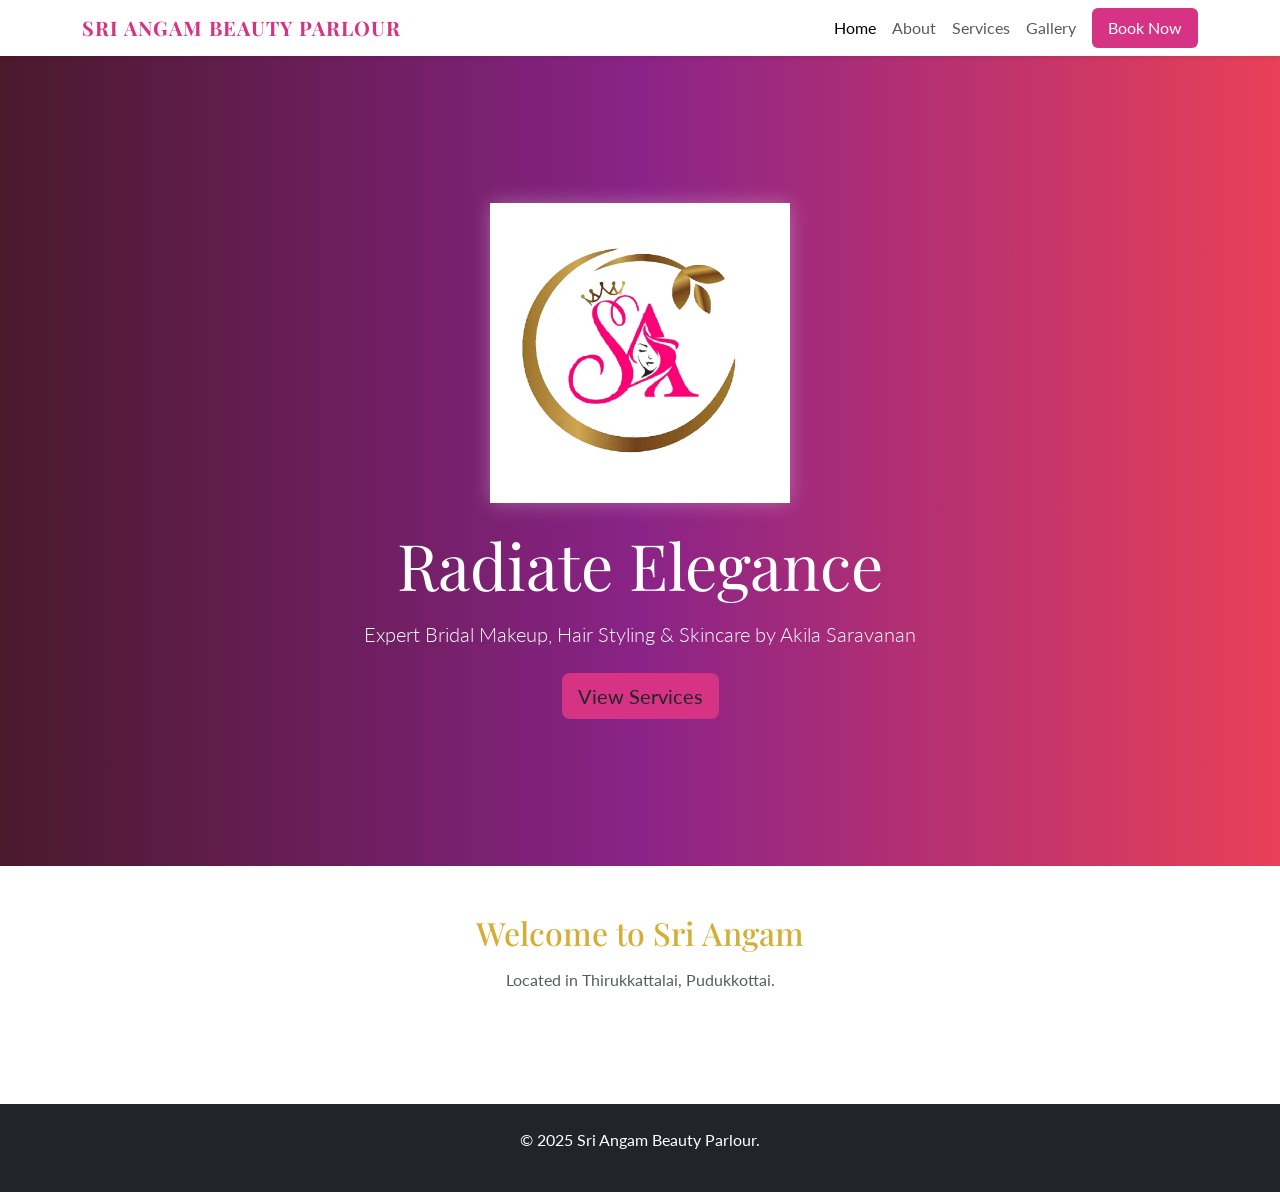
<file: index.html>
<!DOCTYPE html>
<html lang="en">
<head>
    <meta charset="UTF-8">
    <meta name="viewport" content="width=device-width, initial-scale=1.0">
    <title>SRI Angam Beauty Parlour | Home</title>
    <link href="https://cdn.jsdelivr.net/npm/bootstrap@5.3.0/dist/css/bootstrap.min.css" rel="stylesheet">
    <link href="https://fonts.googleapis.com/css2?family=Playfair+Display:wght@700&family=Lato&display=swap" rel="stylesheet">
    <link rel="stylesheet" href="style.css">
</head>
<body>

    <nav class="navbar navbar-expand-lg navbar-light bg-white shadow-sm sticky-top">
        <div class="container">
            <a class="navbar-brand fw-bold text-uppercase brand-text" href="index.html">
                Sri Angam Beauty Parlour
            </a>
            <button class="navbar-toggler" type="button" data-bs-toggle="collapse" data-bs-target="#navbarNav">
                <span class="navbar-toggler-icon"></span>
            </button>
            <div class="collapse navbar-collapse" id="navbarNav">
                <ul class="navbar-nav ms-auto">
                    <li class="nav-item"><a class="nav-link active" href="index.html">Home</a></li>
                    <li class="nav-item"><a class="nav-link" href="about.html">About</a></li>
                    <li class="nav-item"><a class="nav-link" href="services.html">Services</a></li>
                    <li class="nav-item"><a class="nav-link" href="gallery.html">Gallery</a></li>
                    <li class="nav-item"><a class="nav-link btn btn-pink text-white ms-2 px-3" href="contact.html">Book Now</a></li>
                </ul>
            </div>
        </div>
    </nav>

    <header class="hero-section text-center text-white d-flex align-items-center justify-content-center">
        <div class="container">
            
            <img src="logo.jpg" alt="SRI Angam Logo" class="hero-logo mb-4" 
                 onerror="this.style.display='none'"> <h1 class="display-3 font-heading mb-3">Radiate Elegance</h1>
            <p class="lead mb-4">Expert Bridal Makeup, Hair Styling & Skincare by Akila Saravanan</p>
            <a href="services.html" class="btn btn-pink btn-lg">View Services</a>
        </div>
    </header>

    <section class="py-5 text-center container">
        <h2 class="font-heading text-gold mb-3">Welcome to Sri Angam</h2>
        <p class="text-muted">Located in Thirukkattalai, Pudukkottai.</p>
    </section>

    <footer class="bg-dark text-white py-4 mt-5">
        <div class="container text-center">
            <p>&copy; 2025 Sri Angam Beauty Parlour.</p>
        </div>
    </footer>

    <script src="https://cdn.jsdelivr.net/npm/bootstrap@5.3.0/dist/js/bootstrap.bundle.min.js"></script>
</body>
</html>
</file>
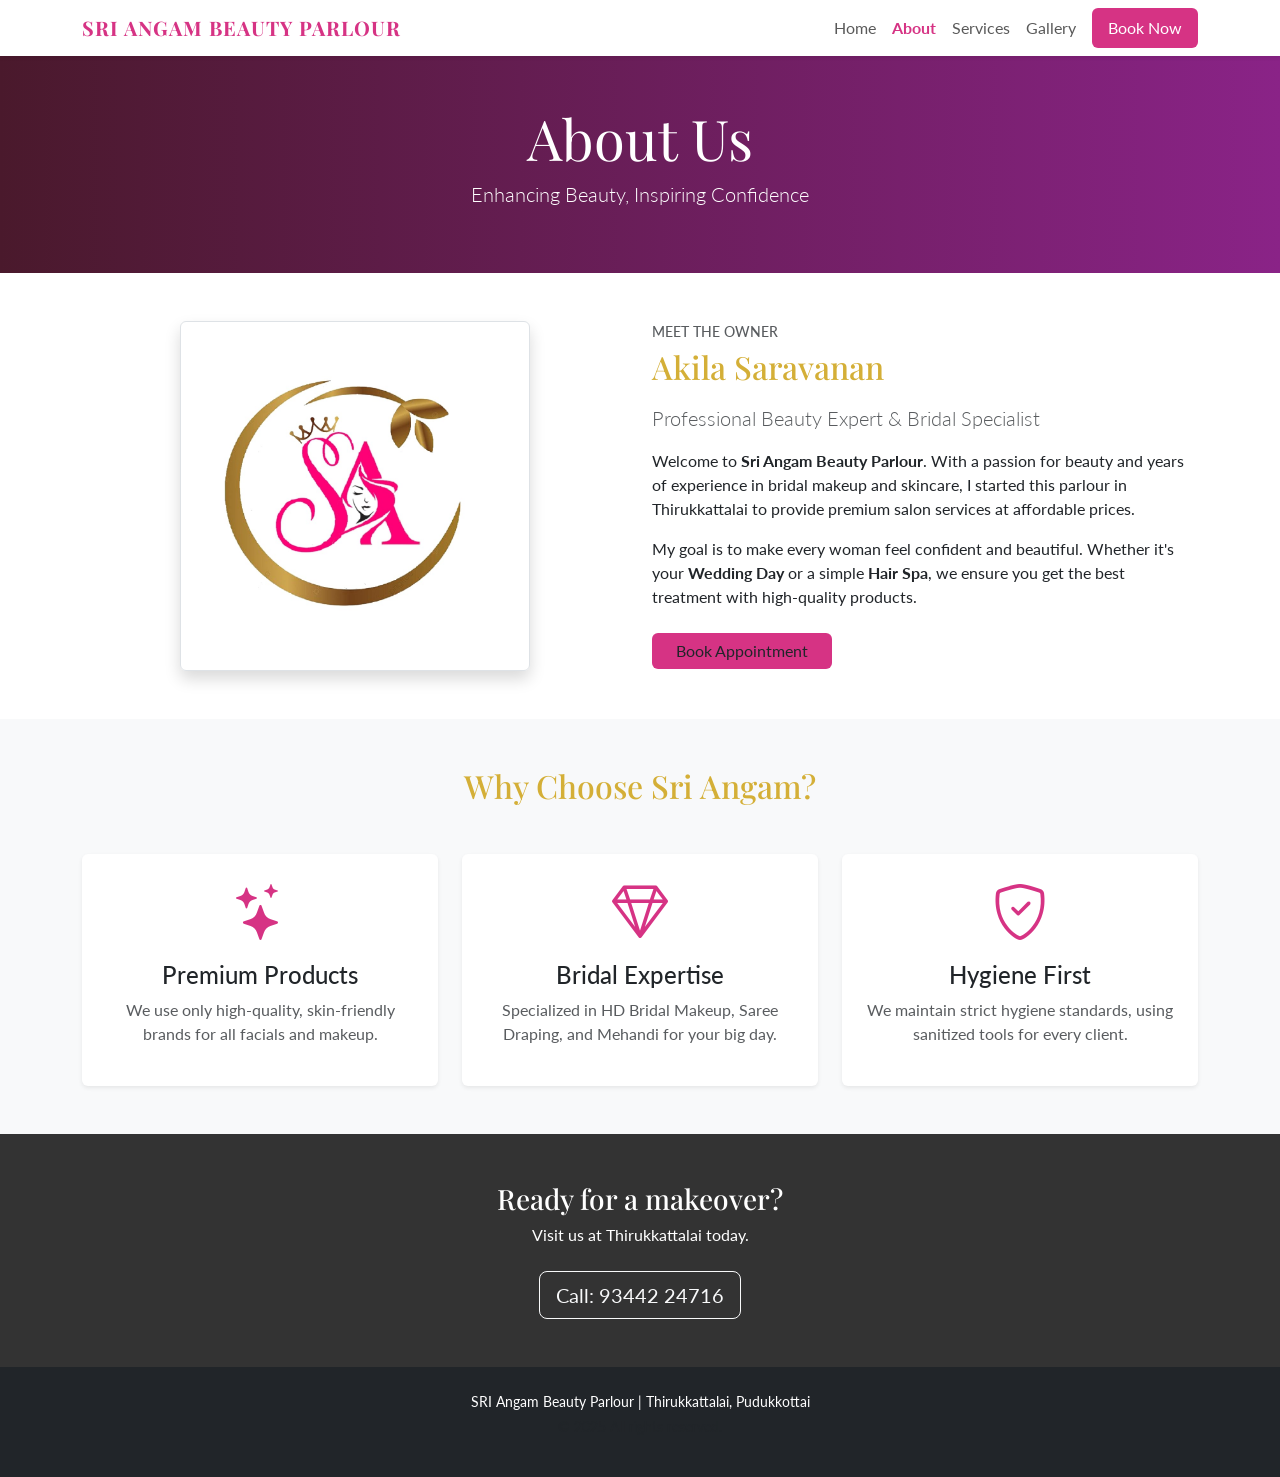
<file: about.html>
<!DOCTYPE html>
<html lang="en">
<head>
    <meta charset="UTF-8">
    <meta name="viewport" content="width=device-width, initial-scale=1.0">
    <title>SRI Angam Beauty Parlour | About Us</title>
    <link href="https://cdn.jsdelivr.net/npm/bootstrap@5.3.0/dist/css/bootstrap.min.css" rel="stylesheet">
    <link rel="stylesheet" href="https://cdn.jsdelivr.net/npm/bootstrap-icons@1.10.0/font/bootstrap-icons.css">
    <link href="https://fonts.googleapis.com/css2?family=Playfair+Display:wght@700&family=Lato&display=swap" rel="stylesheet">
    <link rel="stylesheet" href="style.css">
</head>
<body>

    <nav class="navbar navbar-expand-lg navbar-light bg-white shadow-sm sticky-top">
        <div class="container">
            <a class="navbar-brand fw-bold text-uppercase brand-text" href="index.html">
                Sri Angam Beauty Parlour
            </a>
            <button class="navbar-toggler" type="button" data-bs-toggle="collapse" data-bs-target="#navbarNav">
                <span class="navbar-toggler-icon"></span>
            </button>
            <div class="collapse navbar-collapse" id="navbarNav">
                <ul class="navbar-nav ms-auto">
                    <li class="nav-item"><a class="nav-link" href="index.html">Home</a></li>
                    <li class="nav-item"><a class="nav-link active fw-bold" href="about.html" style="color: #d63384;">About</a></li>
                    <li class="nav-item"><a class="nav-link" href="services.html">Services</a></li>
                    <li class="nav-item"><a class="nav-link" href="gallery.html">Gallery</a></li>
                    <li class="nav-item"><a class="nav-link btn btn-pink text-white ms-2 px-3" href="contact.html">Book Now</a></li>
                </ul>
            </div>
        </div>
    </nav>

    <header class="py-5 text-center text-white" style="background: linear-gradient(to right, #4a192c, #8a2387);">
        <div class="container">
            <h1 class="display-4 font-heading">About Us</h1>
            <p class="lead">Enhancing Beauty, Inspiring Confidence</p>
        </div>
    </header>

    <section class="py-5 container">
        <div class="row align-items-center">
            <div class="col-md-6 text-center">
                <img src="logo.jpg" class="img-fluid rounded shadow p-2 border" style="max-height: 350px;" alt="Akila Saravanan">
            </div>
            <div class="col-md-6 mt-4 mt-md-0">
                <h4 class="text-muted text-uppercase small ls-1">Meet the Owner</h4>
                <h2 class="font-heading text-gold mb-3">Akila Saravanan</h2>
                <p class="lead text-muted">Professional Beauty Expert & Bridal Specialist</p>
                <p>
                    Welcome to <strong>Sri Angam Beauty Parlour</strong>. With a passion for beauty and years of experience in bridal makeup and skincare, I started this parlour in Thirukkattalai to provide premium salon services at affordable prices.
                </p>
                <p>
                    My goal is to make every woman feel confident and beautiful. Whether it's your <strong>Wedding Day</strong> or a simple <strong>Hair Spa</strong>, we ensure you get the best treatment with high-quality products.
                </p>
                <div class="mt-4">
                    <a href="contact.html" class="btn btn-pink px-4">Book Appointment</a>
                </div>
            </div>
        </div>
    </section>

    <section class="py-5 bg-light">
        <div class="container text-center">
            <h2 class="font-heading text-gold mb-5">Why Choose Sri Angam?</h2>
            <div class="row g-4">
                
                <div class="col-md-4">
                    <div class="p-4 bg-white shadow-sm rounded h-100">
                        <i class="bi bi-stars text-pink display-4" style="color: #d63384;"></i>
                        <h4 class="mt-3">Premium Products</h4>
                        <p class="text-muted">We use only high-quality, skin-friendly brands for all facials and makeup.</p>
                    </div>
                </div>

                <div class="col-md-4">
                    <div class="p-4 bg-white shadow-sm rounded h-100">
                        <i class="bi bi-gem text-pink display-4" style="color: #d63384;"></i>
                        <h4 class="mt-3">Bridal Expertise</h4>
                        <p class="text-muted">Specialized in HD Bridal Makeup, Saree Draping, and Mehandi for your big day.</p>
                    </div>
                </div>

                <div class="col-md-4">
                    <div class="p-4 bg-white shadow-sm rounded h-100">
                        <i class="bi bi-shield-check text-pink display-4" style="color: #d63384;"></i>
                        <h4 class="mt-3">Hygiene First</h4>
                        <p class="text-muted">We maintain strict hygiene standards, using sanitized tools for every client.</p>
                    </div>
                </div>

            </div>
        </div>
    </section>

    <section class="py-5 text-center text-white" style="background-color: #333;">
        <div class="container">
            <h3 class="font-heading">Ready for a makeover?</h3>
            <p class="mb-4">Visit us at Thirukkattalai today.</p>
            <a href="tel:+919344224716" class="btn btn-outline-light btn-lg">Call: 93442 24716</a>
        </div>
    </section>

    <footer class="bg-dark text-white py-4 mt-0">
        <div class="container text-center">
            <p class="small mb-1">SRI Angam Beauty Parlour | Thirukkattalai, Pudukkottai</p>
            <p class="small text-muted">&copy; 2025 All rights reserved.</p>
        </div>
    </footer>

    <script src="https://cdn.jsdelivr.net/npm/bootstrap@5.3.0/dist/js/bootstrap.bundle.min.js"></script>
</body>
</html>
</file>
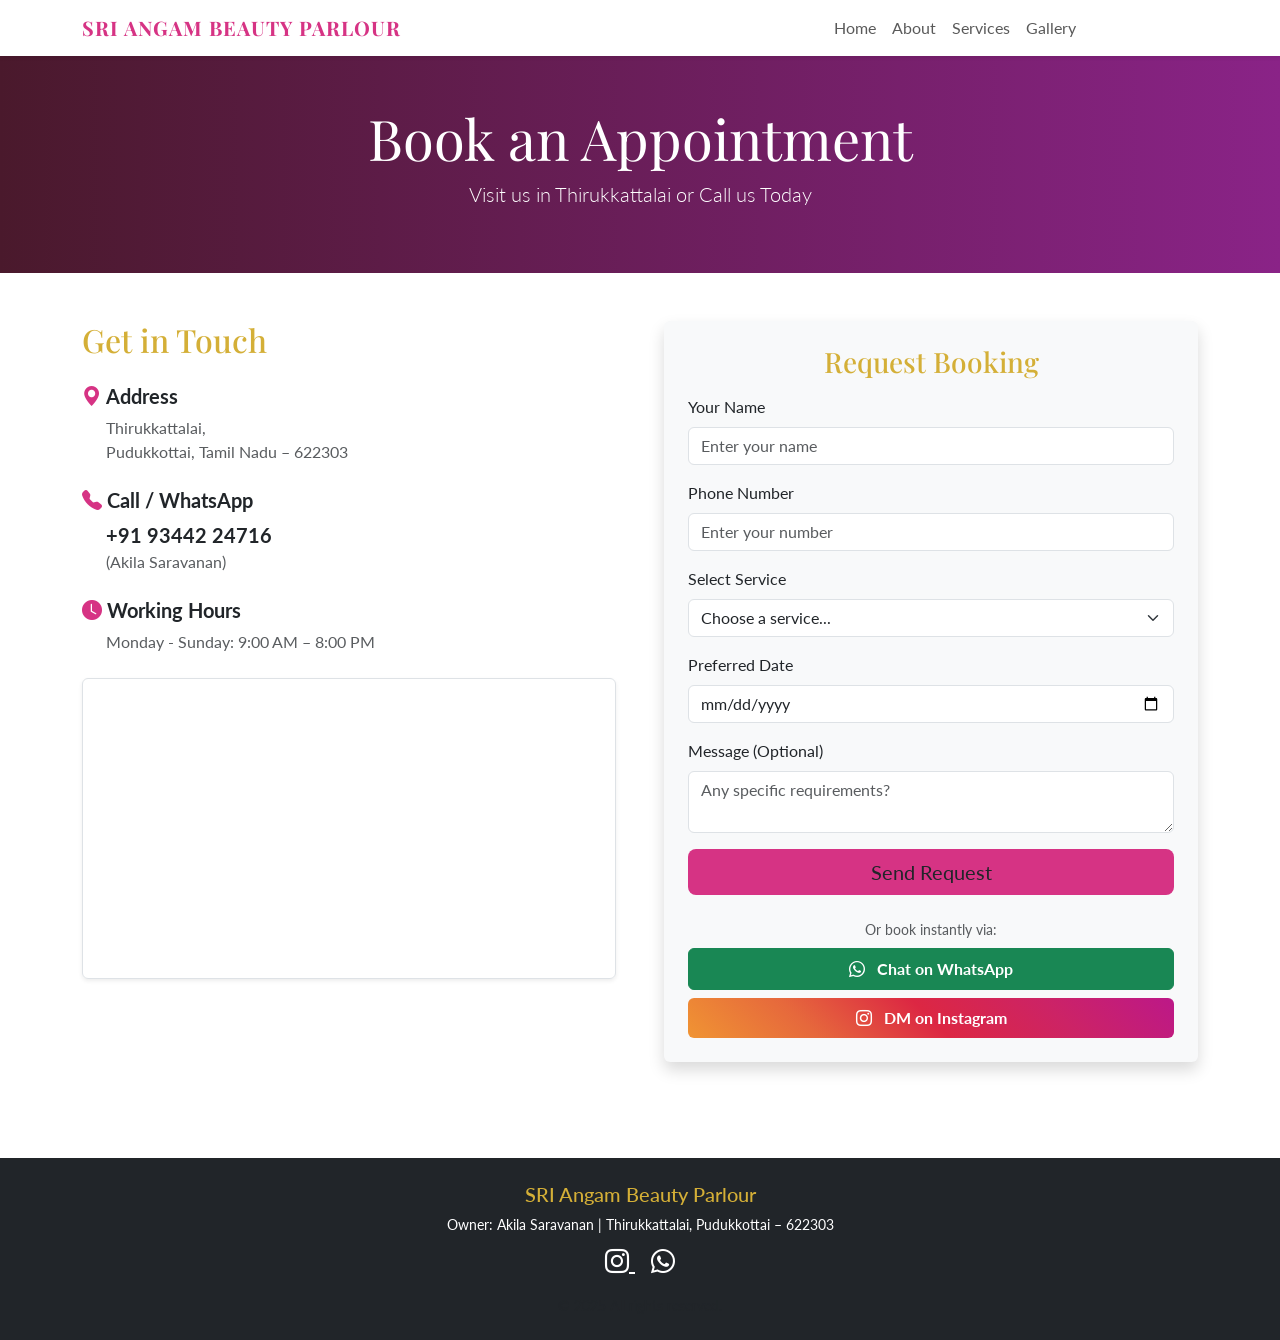
<file: contact.html>
<!DOCTYPE html>
<html lang="en">
<head>
    <meta charset="UTF-8">
    <meta name="viewport" content="width=device-width, initial-scale=1.0">
    <title>SRI Angam Beauty Parlour | Contact</title>
    
    <link href="https://cdn.jsdelivr.net/npm/bootstrap@5.3.0/dist/css/bootstrap.min.css" rel="stylesheet">
    
    <link rel="stylesheet" href="https://cdn.jsdelivr.net/npm/bootstrap-icons@1.10.0/font/bootstrap-icons.css">
    
    <link href="https://fonts.googleapis.com/css2?family=Playfair+Display:wght@700&family=Lato&display=swap" rel="stylesheet">
    
    <link rel="stylesheet" href="style.css">
</head>
<body>

    <nav class="navbar navbar-expand-lg navbar-light bg-white shadow-sm sticky-top">
        <div class="container">
            <a class="navbar-brand fw-bold text-uppercase brand-text" href="index.html">
                Sri Angam Beauty Parlour
            </a>
            <button class="navbar-toggler" type="button" data-bs-toggle="collapse" data-bs-target="#navbarNav">
                <span class="navbar-toggler-icon"></span>
            </button>
            <div class="collapse navbar-collapse" id="navbarNav">
                <ul class="navbar-nav ms-auto">
                    <li class="nav-item"><a class="nav-link" href="index.html">Home</a></li>
                    <li class="nav-item"><a class="nav-link" href="about.html">About</a></li>
                    <li class="nav-item"><a class="nav-link" href="services.html">Services</a></li>
                    <li class="nav-item"><a class="nav-link" href="gallery.html">Gallery</a></li>
                    <li class="nav-item"><a class="nav-link btn btn-pink text-white ms-2 px-3 active" href="contact.html">Book Now</a></li>
                </ul>
            </div>
        </div>
    </nav>

    <header class="py-5 text-center text-white" style="background: linear-gradient(to right, #4a192c, #8a2387);">
        <div class="container">
            <h1 class="display-4 font-heading">Book an Appointment</h1>
            <p class="lead">Visit us in Thirukkattalai or Call us Today</p>
        </div>
    </header>

    <section class="py-5 container">
        <div class="row g-5">
            
            <div class="col-md-6">
                <h2 class="text-gold font-heading mb-4">Get in Touch</h2>
                
                <div class="mb-4">
                    <h5 class="fw-bold"><i class="bi bi-geo-alt-fill" style="color: #d63384;"></i> Address</h5>
                    <p class="text-muted ms-4">
                        Thirukkattalai, <br>
                        Pudukkottai, Tamil Nadu – 622303
                    </p>
                </div>

                <div class="mb-4">
                    <h5 class="fw-bold"><i class="bi bi-telephone-fill" style="color: #d63384;"></i> Call / WhatsApp</h5>
                    <div class="ms-4">
                        <a href="tel:+919344224716" class="text-decoration-none text-dark fw-bold fs-5">
                            +91 93442 24716
                        </a> 
                        <p class="text-muted mb-0">(Akila Saravanan)</p>
                    </div>
                </div>

                <div class="mb-4">
                    <h5 class="fw-bold"><i class="bi bi-clock-fill" style="color: #d63384;"></i> Working Hours</h5>
                    <p class="text-muted ms-4">Monday - Sunday: 9:00 AM – 8:00 PM</p>
                </div>

                <div class="ratio ratio-16x9 shadow-sm border rounded">
                    <iframe 
                        src="https://www.google.com/maps/embed?pb=!1m18!1m12!1m3!1d3922.696769207377!2d78.8331!3d10.3833!2m3!1f0!2f0!3f0!3m2!1i1024!2i768!4f13.1!3m3!1m2!1s0x3b00778961155555%3A0x0!2zMTDCsDIzJzAwLjAiTiA3OMKwNTAnMDAuMCJF!5e0!3m2!1sen!2sin!4v1629999999999!5m2!1sen!2sin" 
                        style="border:0;" allowfullscreen="" loading="lazy">
                    </iframe>
                </div>
            </div>

            <div class="col-md-6">
                <div class="p-4 shadow rounded bg-light">
                    <h3 class="text-gold font-heading mb-3 text-center">Request Booking</h3>
                    
                    <form>
                        <div class="mb-3">
                            <label class="form-label">Your Name</label>
                            <input type="text" class="form-control" placeholder="Enter your name">
                        </div>
                        
                        <div class="mb-3">
                            <label class="form-label">Phone Number</label>
                            <input type="tel" class="form-control" placeholder="Enter your number">
                        </div>

                        <div class="mb-3">
                            <label class="form-label">Select Service</label>
                            <select class="form-select">
                                <option selected>Choose a service...</option>
                                <option value="bridal">Bridal Makeup</option>
                                <option value="facial">Facial / Skin Care</option>
                                <option value="hair">Hair Cut / Spa</option>
                                <option value="other">Other</option>
                            </select>
                        </div>

                        <div class="mb-3">
                            <label class="form-label">Preferred Date</label>
                            <input type="date" class="form-control">
                        </div>

                        <div class="mb-3">
                            <label class="form-label">Message (Optional)</label>
                            <textarea class="form-control" rows="2" placeholder="Any specific requirements?"></textarea>
                        </div>

                        <div class="d-grid">
                            <button type="button" class="btn btn-pink btn-lg" onclick="alert('Thank you! Please message us on WhatsApp to confirm immediately.')">
                                Send Request
                            </button>
                        </div>
                    </form>
                    
                    <div class="mt-4 text-center">
                        <p class="text-muted small mb-2">Or book instantly via:</p>
                        
                        <a href="https://wa.me/919344224716?text=Hi%20Akila%2C%20I%20want%20to%20book%20an%20appointment." 
                           class="btn btn-success w-100 fw-bold py-2 mb-2">
                            <i class="bi bi-whatsapp me-2"></i> Chat on WhatsApp
                        </a>

                        <a href="https://www.instagram.com/sri_angam_beauty_55?utm_source=qr&igsh=YWE0Nm9weWkzbXVy" 
                           target="_blank"
                           class="btn w-100 fw-bold py-2 text-white" 
                           style="background: linear-gradient(45deg, #f09433 0%,#e6683c 25%,#dc2743 50%,#cc2366 75%,#bc1888 100%); border: none;">
                            <i class="bi bi-instagram me-2"></i> DM on Instagram
                        </a>
                    </div>

                </div>
            </div>

        </div>
    </section>

    <footer class="bg-dark text-white py-4 mt-5">
        <div class="container text-center">
            <h5 class="text-gold">SRI Angam Beauty Parlour</h5>
            <p class="small mb-2">Owner: Akila Saravanan | Thirukkattalai, Pudukkottai – 622303</p>
            
            <div class="mb-3">
                <a href="https://www.instagram.com/sri_angam_beauty_55?utm_source=qr&igsh=YWE0Nm9weWkzbXVy" target="_blank" class="text-white mx-2 fs-4">
                    <i class="bi bi-instagram"></i>
                </a>
                <a href="https://wa.me/919344224716" class="text-white mx-2 fs-4">
                    <i class="bi bi-whatsapp"></i>
                </a>
            </div>

            <p class="small text-muted mb-0">© 2025 All rights reserved.</p>
        </div>
    </footer>

    <script src="https://cdn.jsdelivr.net/npm/bootstrap@5.3.0/dist/js/bootstrap.bundle.min.js"></script>
</body>
</html>
</file>
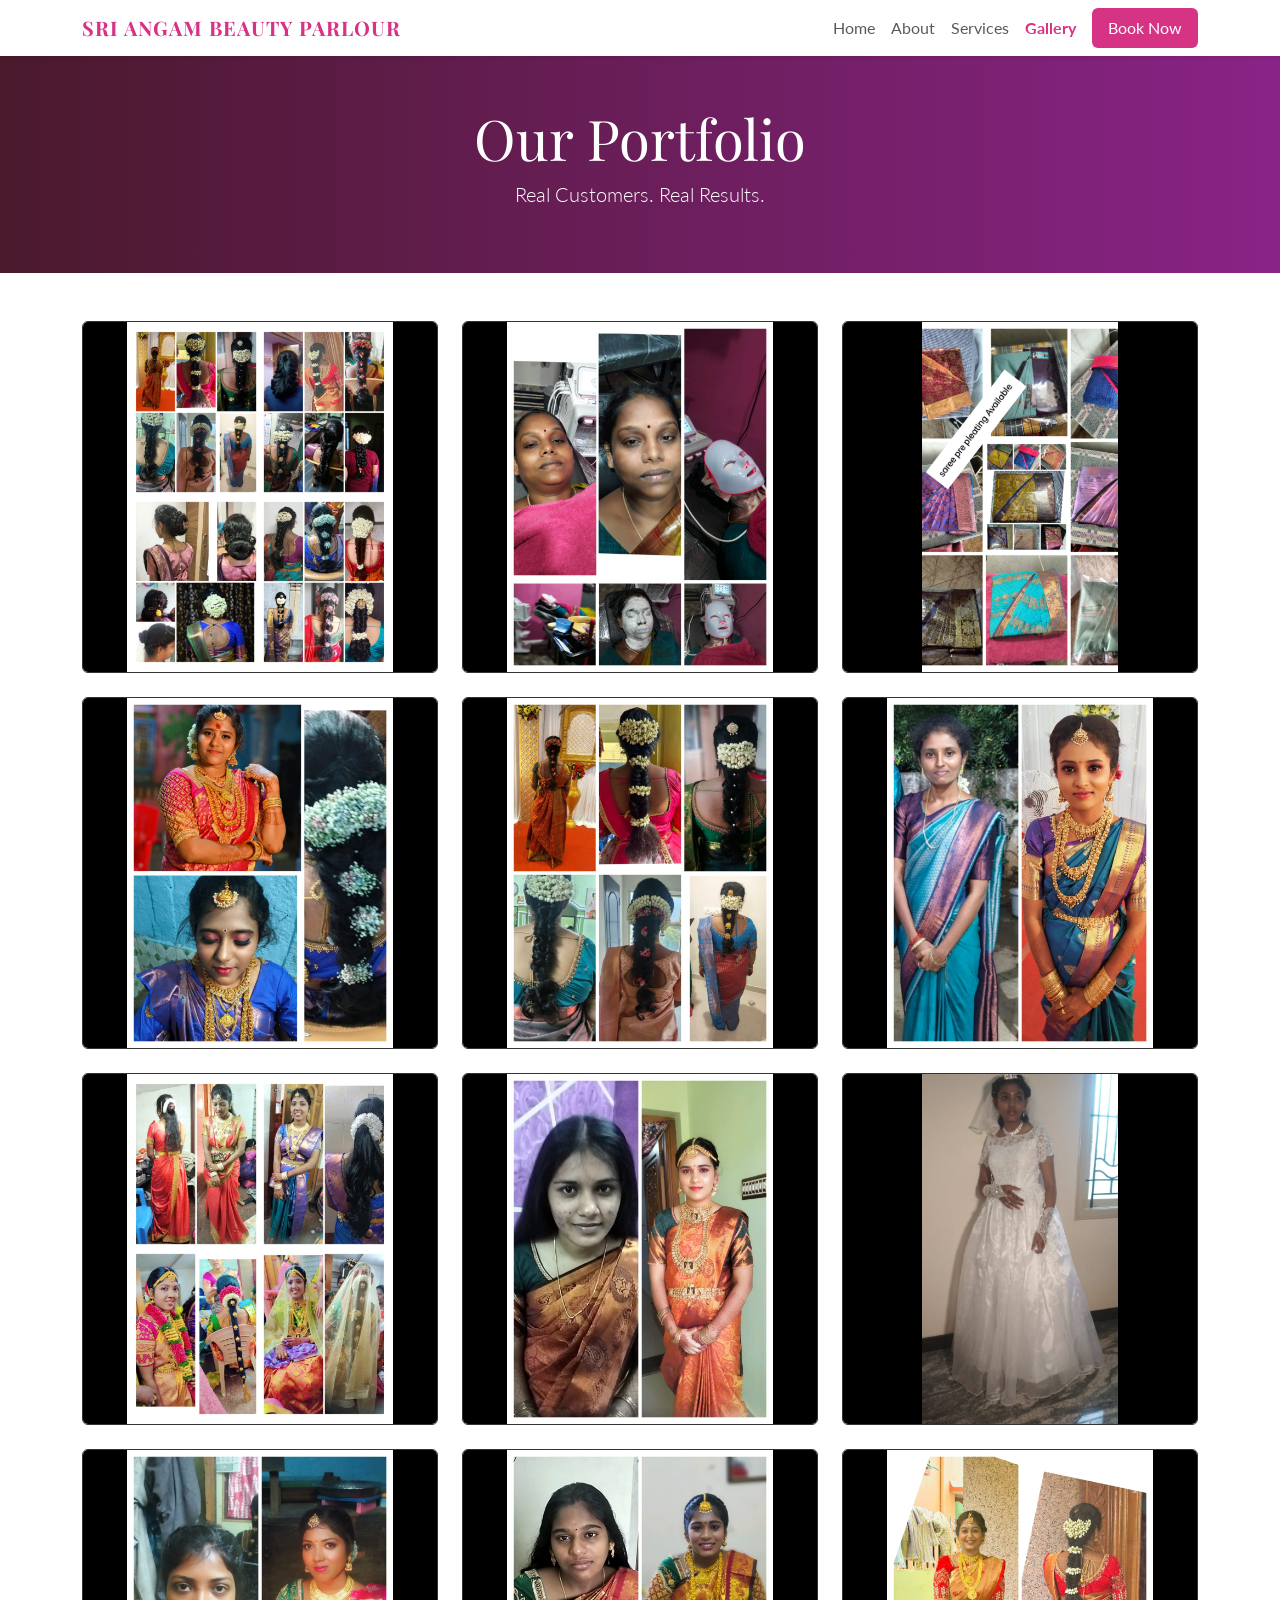
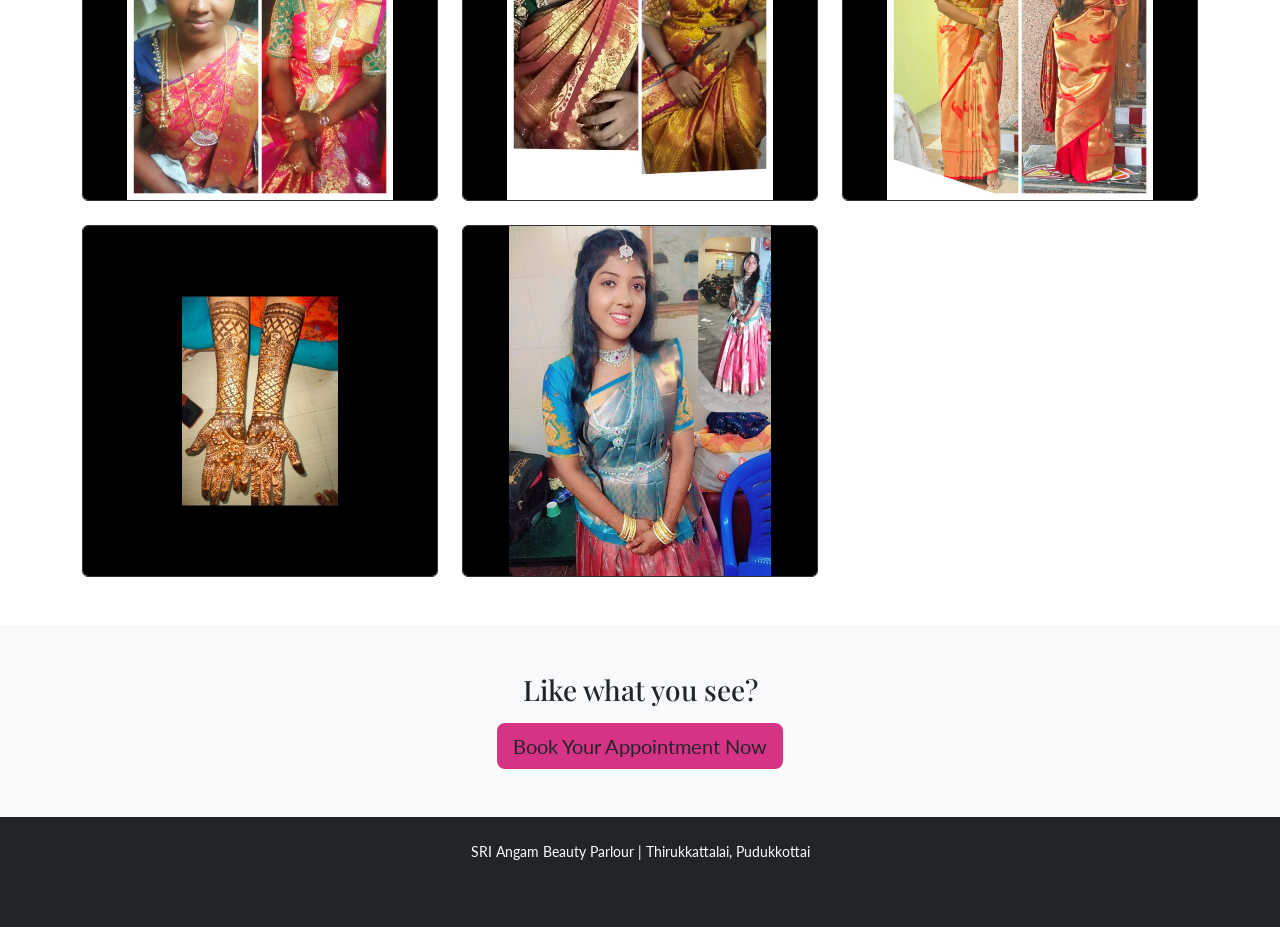
<file: gallery.html>
<!DOCTYPE html>
<html lang="en">
<head>
    <meta charset="UTF-8">
    <meta name="viewport" content="width=device-width, initial-scale=1.0">
    <title>SRI Angam Beauty Parlour | Gallery</title>
    <link href="https://cdn.jsdelivr.net/npm/bootstrap@5.3.0/dist/css/bootstrap.min.css" rel="stylesheet">
    <link href="https://fonts.googleapis.com/css2?family=Playfair+Display:wght@700&family=Lato&display=swap" rel="stylesheet">
    <link rel="stylesheet" href="style.css">
    <style>
        /* Shows the FULL image without cropping */
        .gallery-img {
            height: 350px;
            object-fit: contain;
            width: 100%;
            background-color: #000;
            cursor: pointer;
            transition: transform 0.3s ease;
        }
        .gallery-img:hover {
            transform: scale(1.02);
        }
        .card {
            background-color: #000;
            border: 1px solid #333;
        }
    </style>
</head>
<body>

    <nav class="navbar navbar-expand-lg navbar-light bg-white shadow-sm sticky-top">
        <div class="container">
            <a class="navbar-brand fw-bold text-uppercase brand-text" href="index.html">
                Sri Angam Beauty Parlour
            </a>
            <button class="navbar-toggler" type="button" data-bs-toggle="collapse" data-bs-target="#navbarNav">
                <span class="navbar-toggler-icon"></span>
            </button>
            <div class="collapse navbar-collapse" id="navbarNav">
                <ul class="navbar-nav ms-auto">
                    <li class="nav-item"><a class="nav-link" href="index.html">Home</a></li>
                    <li class="nav-item"><a class="nav-link" href="about.html">About</a></li>
                    <li class="nav-item"><a class="nav-link" href="services.html">Services</a></li>
                    <li class="nav-item"><a class="nav-link active fw-bold" href="gallery.html" style="color: #d63384;">Gallery</a></li>
                    <li class="nav-item"><a class="nav-link btn btn-pink text-white ms-2 px-3" href="contact.html">Book Now</a></li>
                </ul>
            </div>
        </div>
    </nav>

    <header class="py-5 text-center text-white" style="background: linear-gradient(to right, #4a192c, #8a2387);">
        <div class="container">
            <h1 class="display-4 font-heading">Our Portfolio</h1>
            <p class="lead">Real Customers. Real Results.</p>
        </div>
    </header>

    <section class="py-5 container">
        <div class="row g-4">
            
            <div class="col-md-4 col-sm-6">
                <div class="card h-100 overflow-hidden">
                    <img src="gallery1.jpg" class="gallery-img" alt="Work 1" 
                         onerror="this.src='gallery1.jpeg'; this.onerror=function(){this.src='gallery1.png';}">
                </div>
            </div>

            <div class="col-md-4 col-sm-6">
                <div class="card h-100 overflow-hidden">
                    <img src="gallery2.jpg" class="gallery-img" alt="Work 2" 
                         onerror="this.src='gallery2.jpeg'; this.onerror=function(){this.src='gallery2.png';}">
                </div>
            </div>

            <div class="col-md-4 col-sm-6">
                <div class="card h-100 overflow-hidden">
                    <img src="gallery3.jpg" class="gallery-img" alt="Work 3" 
                         onerror="this.src='gallery3.jpeg'; this.onerror=function(){this.src='gallery3.png';}">
                </div>
            </div>

            <div class="col-md-4 col-sm-6">
                <div class="card h-100 overflow-hidden">
                    <img src="gallery4.jpg" class="gallery-img" alt="Work 4" 
                         onerror="this.src='gallery4.jpeg'; this.onerror=function(){this.src='gallery4.png';}">
                </div>
            </div>

            <div class="col-md-4 col-sm-6">
                <div class="card h-100 overflow-hidden">
                    <img src="gallery5.jpg" class="gallery-img" alt="Work 5" 
                         onerror="this.src='gallery5.jpeg'; this.onerror=function(){this.src='gallery5.png';}">
                </div>
            </div>

            <div class="col-md-4 col-sm-6">
                <div class="card h-100 overflow-hidden">
                    <img src="gallery6.jpg" class="gallery-img" alt="Work 6" 
                         onerror="this.src='gallery6.jpeg'; this.onerror=function(){this.src='gallery6.png';}">
                </div>
            </div>

            <div class="col-md-4 col-sm-6">
                <div class="card h-100 overflow-hidden">
                    <img src="gallery7.jpg" class="gallery-img" alt="Work 7" 
                         onerror="this.src='gallery7.jpeg'; this.onerror=function(){this.src='gallery7.png';}">
                </div>
            </div>

            <div class="col-md-4 col-sm-6">
                <div class="card h-100 overflow-hidden">
                    <img src="gallery8.jpg" class="gallery-img" alt="Work 8" 
                         onerror="this.src='gallery8.jpeg'; this.onerror=function(){this.src='gallery8.png';}">
                </div>
            </div>

            <div class="col-md-4 col-sm-6">
                <div class="card h-100 overflow-hidden">
                    <img src="gallery10.jpg" class="gallery-img" alt="Work 10" 
                         onerror="this.src='gallery10.jpeg'; this.onerror=function(){this.src='gallery10.png';}">
                </div>
            </div>

            <div class="col-md-4 col-sm-6">
                <div class="card h-100 overflow-hidden">
                    <img src="gallery11.jpg" class="gallery-img" alt="Work 11" 
                         onerror="this.src='gallery11.jpeg'; this.onerror=function(){this.src='gallery11.png';}">
                </div>
            </div>

            <div class="col-md-4 col-sm-6">
                <div class="card h-100 overflow-hidden">
                    <img src="gallery12.jpg" class="gallery-img" alt="Work 12" 
                         onerror="this.src='gallery12.jpeg'; this.onerror=function(){this.src='gallery12.png';}">
                </div>
            </div>

            <div class="col-md-4 col-sm-6">
                <div class="card h-100 overflow-hidden">
                    <img src="gallery13.jpg" class="gallery-img" alt="Work 13" 
                         onerror="this.src='gallery13.jpeg'; this.onerror=function(){this.src='gallery13.png';}">
                </div>
            </div>

            <div class="col-md-4 col-sm-6">
                <div class="card h-100 overflow-hidden">
                    <img src="gallery14.jpg" class="gallery-img" alt="Work 14" 
                         onerror="this.src='gallery14.jpeg'; this.onerror=function(){this.src='gallery14.png';}">
                </div>
            </div>

            <div class="col-md-4 col-sm-6">
                <div class="card h-100 overflow-hidden">
                    <img src="gallery15.jpg" class="gallery-img" alt="Work 15" 
                         onerror="this.src='gallery15.jpeg'; this.onerror=function(){this.src='gallery15.png';}">
                </div>
            </div>

        </div>
    </section>

    <section class="py-5 text-center bg-light">
        <div class="container">
            <h3 class="font-heading mb-3">Like what you see?</h3>
            <a href="contact.html" class="btn btn-pink btn-lg">Book Your Appointment Now</a>
        </div>
    </section>

    <footer class="bg-dark text-white py-4 mt-0">
        <div class="container text-center">
            <p class="small mb-1">SRI Angam Beauty Parlour | Thirukkattalai, Pudukkottai</p>
            <p class="small text-muted">&copy; 2025 All rights reserved.</p>
        </div>
    </footer>

    <script src="https://cdn.jsdelivr.net/npm/bootstrap@5.3.0/dist/js/bootstrap.bundle.min.js"></script>
</body>
</html>
</file>
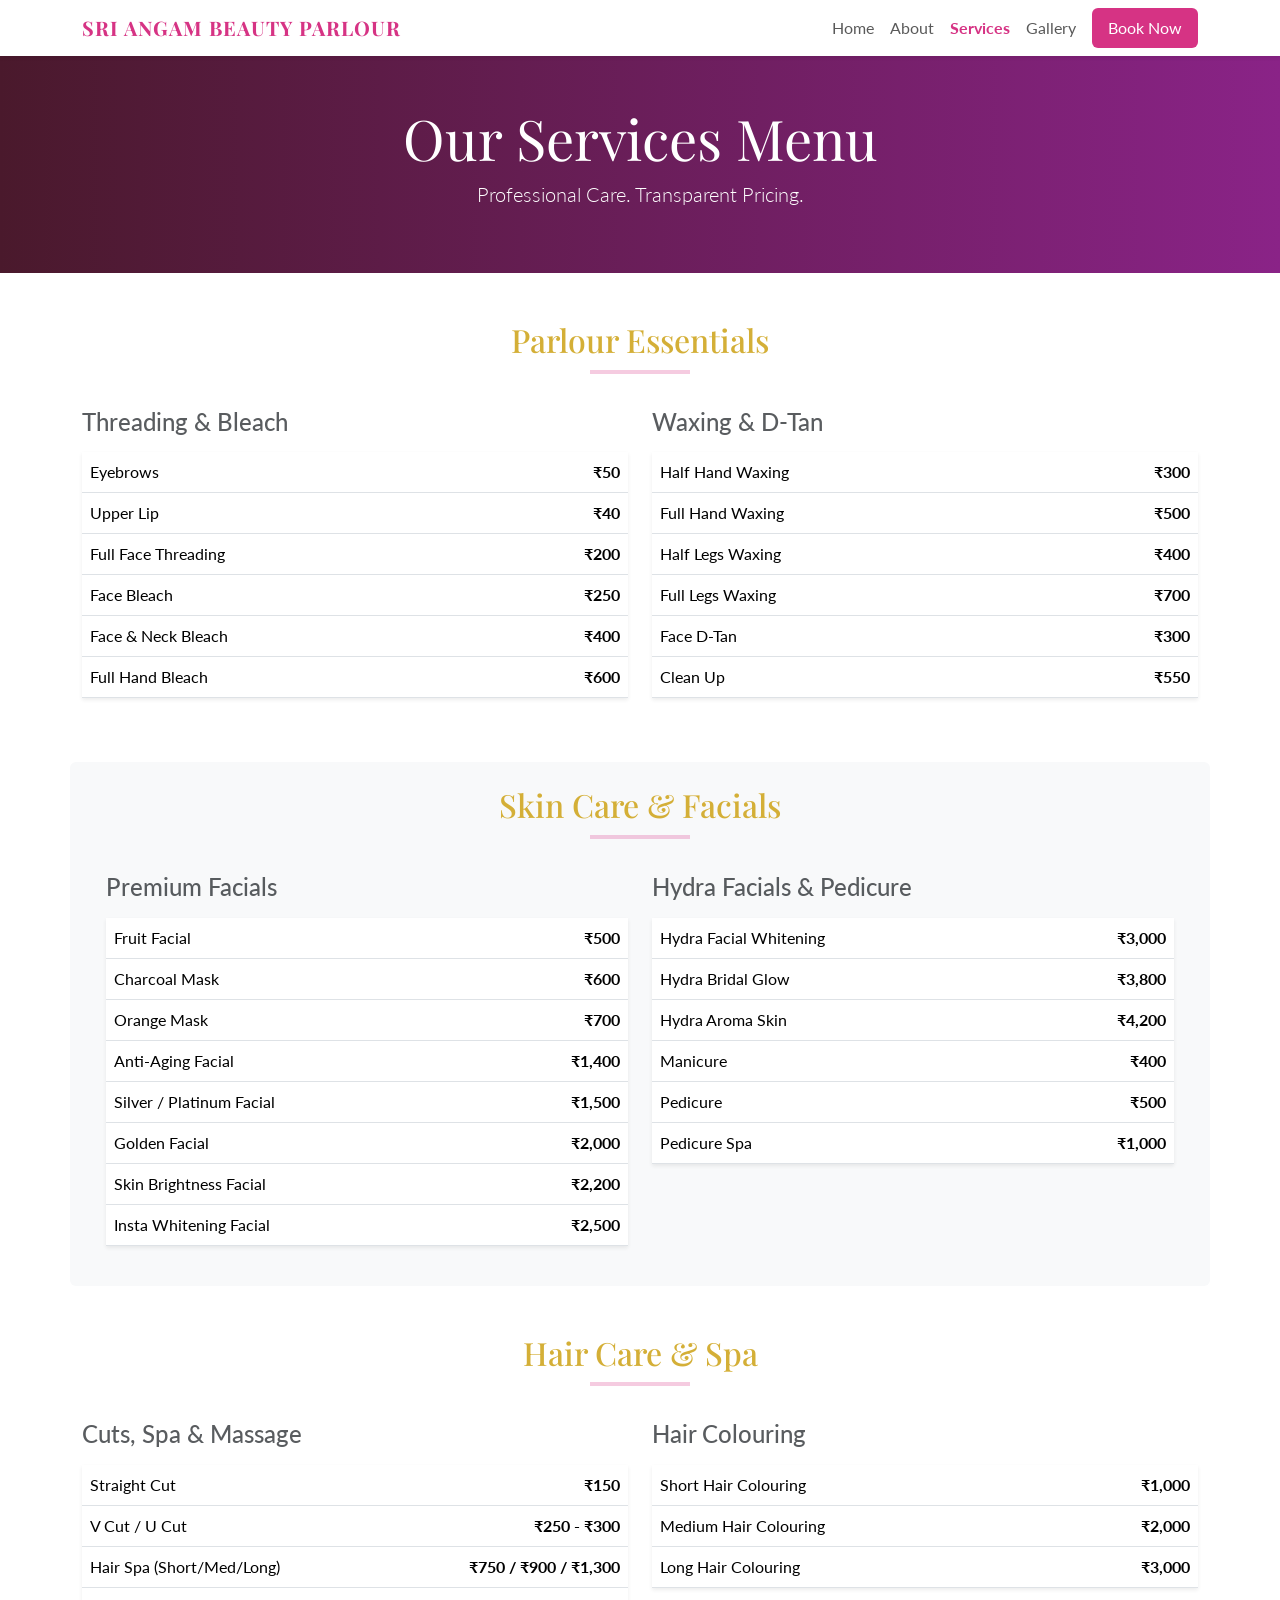
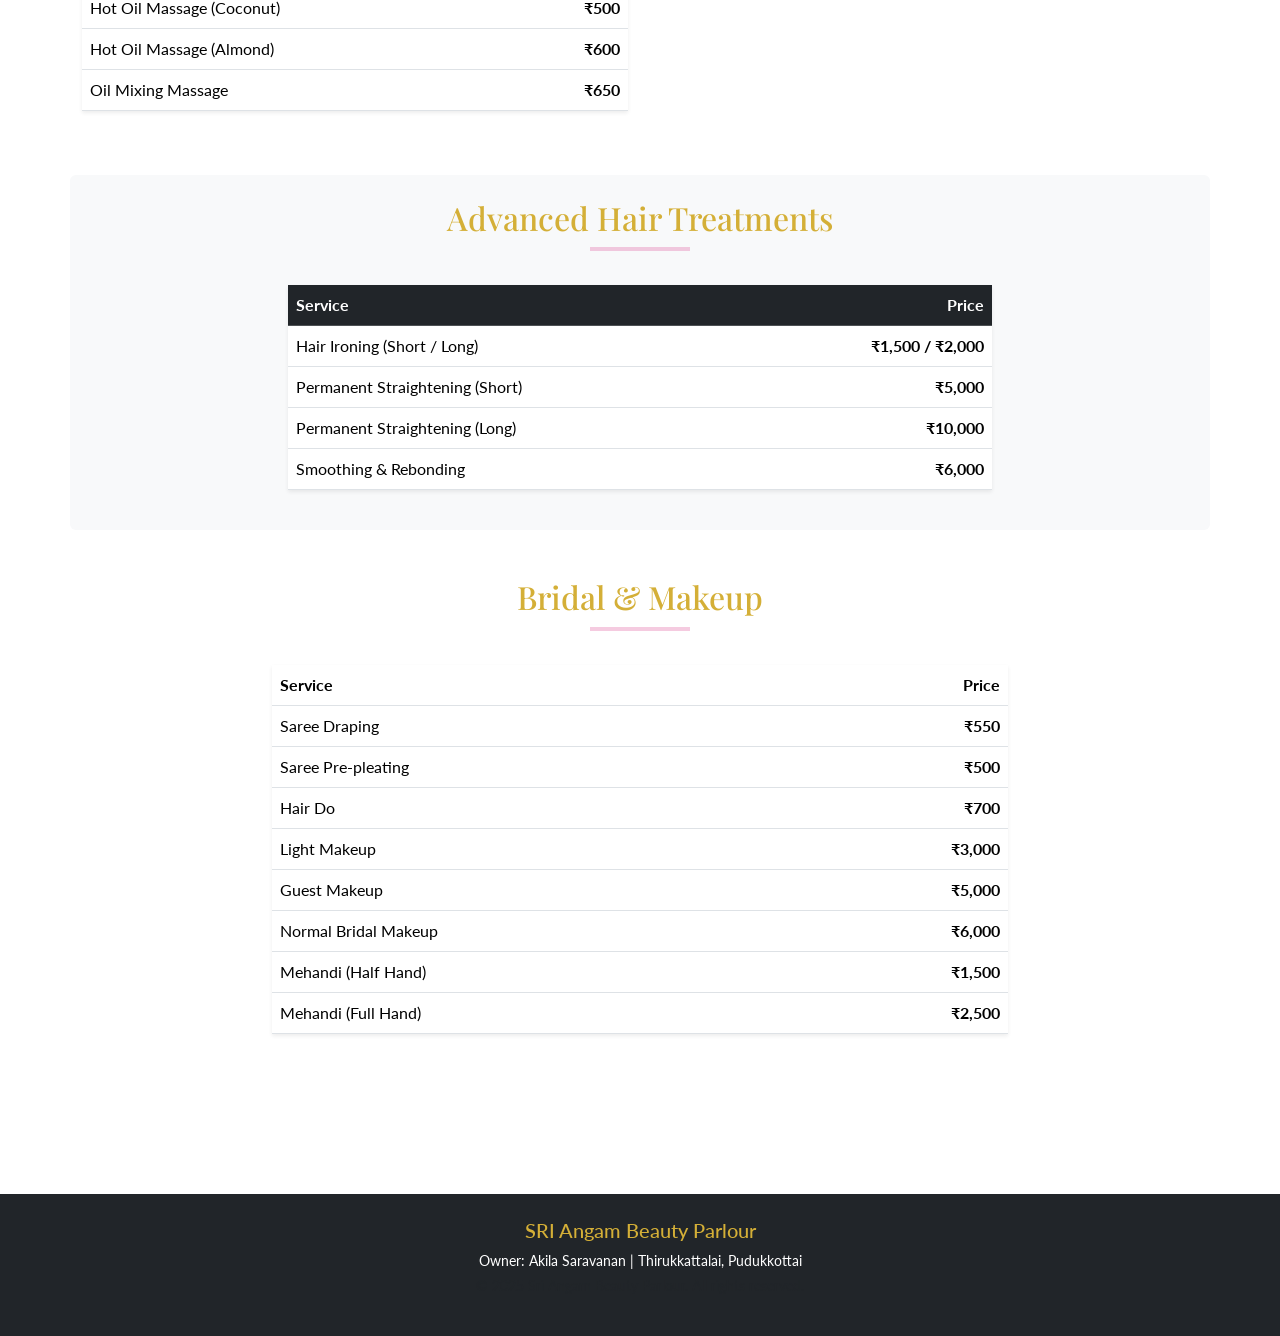
<file: services.html>
<!DOCTYPE html>
<html lang="en">
<head>
    <meta charset="UTF-8">
    <meta name="viewport" content="width=device-width, initial-scale=1.0">
    <title>SRI Angam Beauty Parlour | Services</title>
    <link href="https://cdn.jsdelivr.net/npm/bootstrap@5.3.0/dist/css/bootstrap.min.css" rel="stylesheet">
    <link href="https://fonts.googleapis.com/css2?family=Playfair+Display:wght@700&family=Lato&display=swap" rel="stylesheet">
    <link rel="stylesheet" href="style.css">
</head>
<body>

    <nav class="navbar navbar-expand-lg navbar-light bg-white shadow-sm sticky-top">
        <div class="container">
            <a class="navbar-brand fw-bold text-uppercase brand-text" href="index.html">
                Sri Angam Beauty Parlour
            </a>
            <button class="navbar-toggler" type="button" data-bs-toggle="collapse" data-bs-target="#navbarNav">
                <span class="navbar-toggler-icon"></span>
            </button>
            <div class="collapse navbar-collapse" id="navbarNav">
                <ul class="navbar-nav ms-auto">
                    <li class="nav-item"><a class="nav-link" href="index.html">Home</a></li>
                    <li class="nav-item"><a class="nav-link" href="about.html">About</a></li>
                    <li class="nav-item"><a class="nav-link active fw-bold" href="services.html" style="color: #d63384;">Services</a></li>
                    <li class="nav-item"><a class="nav-link" href="gallery.html">Gallery</a></li>
                    <li class="nav-item"><a class="nav-link btn btn-pink text-white ms-2 px-3" href="contact.html">Book Now</a></li>
                </ul>
            </div>
        </div>
    </nav>

    <header class="py-5 text-center text-white" style="background: linear-gradient(to right, #4a192c, #8a2387);">
        <div class="container">
            <h1 class="display-4 font-heading">Our Services Menu</h1>
            <p class="lead">Professional Care. Transparent Pricing.</p>
        </div>
    </header>

    <section class="py-5 container">

        <div class="row mb-5">
            <div class="col-12 text-center mb-4">
                <h2 class="text-gold font-heading">Parlour Essentials</h2>
                <hr style="width: 100px; margin: 10px auto; border: 2px solid #d63384;">
            </div>
            
            <div class="col-md-6">
                <h4 class="text-muted mb-3">Threading & Bleach</h4>
                <table class="table table-hover shadow-sm">
                    <tbody>
                        <tr><td>Eyebrows</td><td class="text-end fw-bold">₹50</td></tr>
                        <tr><td>Upper Lip</td><td class="text-end fw-bold">₹40</td></tr>
                        <tr><td>Full Face Threading</td><td class="text-end fw-bold">₹200</td></tr>
                        <tr><td>Face Bleach</td><td class="text-end fw-bold">₹250</td></tr>
                        <tr><td>Face & Neck Bleach</td><td class="text-end fw-bold">₹400</td></tr>
                        <tr><td>Full Hand Bleach</td><td class="text-end fw-bold">₹600</td></tr>
                    </tbody>
                </table>
            </div>

            <div class="col-md-6">
                <h4 class="text-muted mb-3">Waxing & D-Tan</h4>
                <table class="table table-hover shadow-sm">
                    <tbody>
                        <tr><td>Half Hand Waxing</td><td class="text-end fw-bold">₹300</td></tr>
                        <tr><td>Full Hand Waxing</td><td class="text-end fw-bold">₹500</td></tr>
                        <tr><td>Half Legs Waxing</td><td class="text-end fw-bold">₹400</td></tr>
                        <tr><td>Full Legs Waxing</td><td class="text-end fw-bold">₹700</td></tr>
                        <tr><td>Face D-Tan</td><td class="text-end fw-bold">₹300</td></tr>
                        <tr><td>Clean Up</td><td class="text-end fw-bold">₹550</td></tr>
                    </tbody>
                </table>
            </div>
        </div>

        <div class="row mb-5 bg-light p-4 rounded">
            <div class="col-12 text-center mb-4">
                <h2 class="text-gold font-heading">Skin Care & Facials</h2>
                <hr style="width: 100px; margin: 10px auto; border: 2px solid #d63384;">
            </div>

            <div class="col-md-6">
                <h4 class="text-muted mb-3">Premium Facials</h4>
                <table class="table table-hover shadow-sm">
                    <tbody>
                        <tr><td>Fruit Facial</td><td class="text-end fw-bold">₹500</td></tr>
                        <tr><td>Charcoal Mask</td><td class="text-end fw-bold">₹600</td></tr>
                        <tr><td>Orange Mask</td><td class="text-end fw-bold">₹700</td></tr>
                        <tr><td>Anti-Aging Facial</td><td class="text-end fw-bold">₹1,400</td></tr>
                        <tr><td>Silver / Platinum Facial</td><td class="text-end fw-bold">₹1,500</td></tr>
                        <tr><td>Golden Facial</td><td class="text-end fw-bold">₹2,000</td></tr>
                        <tr><td>Skin Brightness Facial</td><td class="text-end fw-bold">₹2,200</td></tr>
                        <tr><td>Insta Whitening Facial</td><td class="text-end fw-bold">₹2,500</td></tr>
                    </tbody>
                </table>
            </div>

            <div class="col-md-6">
                <h4 class="text-muted mb-3">Hydra Facials & Pedicure</h4>
                <table class="table table-hover shadow-sm">
                    <tbody>
                        <tr><td>Hydra Facial Whitening</td><td class="text-end fw-bold">₹3,000</td></tr>
                        <tr><td>Hydra Bridal Glow</td><td class="text-end fw-bold">₹3,800</td></tr>
                        <tr><td>Hydra Aroma Skin</td><td class="text-end fw-bold">₹4,200</td></tr>
                        <tr><td>Manicure</td><td class="text-end fw-bold">₹400</td></tr>
                        <tr><td>Pedicure</td><td class="text-end fw-bold">₹500</td></tr>
                        <tr><td>Pedicure Spa</td><td class="text-end fw-bold">₹1,000</td></tr>
                    </tbody>
                </table>
            </div>
        </div>

        <div class="row mb-5">
            <div class="col-12 text-center mb-4">
                <h2 class="text-gold font-heading">Hair Care & Spa</h2>
                <hr style="width: 100px; margin: 10px auto; border: 2px solid #d63384;">
            </div>

            <div class="col-md-6">
                <h4 class="text-muted mb-3">Cuts, Spa & Massage</h4>
                <table class="table table-hover shadow-sm">
                    <tbody>
                        <tr><td>Straight Cut</td><td class="text-end fw-bold">₹150</td></tr>
                        <tr><td>V Cut / U Cut</td><td class="text-end fw-bold">₹250 - ₹300</td></tr>
                        <tr><td>Hair Spa (Short/Med/Long)</td><td class="text-end fw-bold">₹750 / ₹900 / ₹1,300</td></tr>
                        <tr><td>Hot Oil Massage (Coconut)</td><td class="text-end fw-bold">₹500</td></tr>
                        <tr><td>Hot Oil Massage (Almond)</td><td class="text-end fw-bold">₹600</td></tr>
                        <tr><td>Oil Mixing Massage</td><td class="text-end fw-bold">₹650</td></tr>
                    </tbody>
                </table>
            </div>

            <div class="col-md-6">
                <h4 class="text-muted mb-3">Hair Colouring</h4>
                <table class="table table-hover shadow-sm">
                    <tbody>
                        <tr><td>Short Hair Colouring</td><td class="text-end fw-bold">₹1,000</td></tr>
                        <tr><td>Medium Hair Colouring</td><td class="text-end fw-bold">₹2,000</td></tr>
                        <tr><td>Long Hair Colouring</td><td class="text-end fw-bold">₹3,000</td></tr>
                    </tbody>
                </table>
            </div>
        </div>

        <div class="row mb-5 bg-light p-4 rounded">
            <div class="col-12 text-center mb-4">
                <h2 class="text-gold font-heading">Advanced Hair Treatments</h2>
                <hr style="width: 100px; margin: 10px auto; border: 2px solid #d63384;">
            </div>
            <div class="col-md-8 mx-auto">
                <table class="table table-hover shadow-sm">
                    <thead class="table-dark">
                        <tr><th>Service</th><th class="text-end">Price</th></tr>
                    </thead>
                    <tbody>
                        <tr><td>Hair Ironing (Short / Long)</td><td class="text-end fw-bold">₹1,500 / ₹2,000</td></tr>
                        <tr><td>Permanent Straightening (Short)</td><td class="text-end fw-bold">₹5,000</td></tr>
                        <tr><td>Permanent Straightening (Long)</td><td class="text-end fw-bold">₹10,000</td></tr>
                        <tr><td>Smoothing & Rebonding</td><td class="text-end fw-bold">₹6,000</td></tr>
                    </tbody>
                </table>
            </div>
        </div>

        <div class="row mb-5">
            <div class="col-12 text-center mb-4">
                <h2 class="text-gold font-heading">Bridal & Makeup</h2>
                <hr style="width: 100px; margin: 10px auto; border: 2px solid #d63384;">
            </div>
            <div class="col-md-8 mx-auto">
                <table class="table table-hover shadow-sm border-pink">
                    <thead class="bg-pink text-white" style="background-color: #d63384;">
                        <tr><th>Service</th><th class="text-end">Price</th></tr>
                    </thead>
                    <tbody>
                        <tr><td>Saree Draping</td><td class="text-end fw-bold">₹550</td></tr>
                        <tr><td>Saree Pre-pleating</td><td class="text-end fw-bold">₹500</td></tr>
                        <tr><td>Hair Do</td><td class="text-end fw-bold">₹700</td></tr>
                        <tr><td>Light Makeup</td><td class="text-end fw-bold">₹3,000</td></tr>
                        <tr><td>Guest Makeup</td><td class="text-end fw-bold">₹5,000</td></tr>
                        <tr><td>Normal Bridal Makeup</td><td class="text-end fw-bold">₹6,000</td></tr>
                        <tr><td>Mehandi (Half Hand)</td><td class="text-end fw-bold">₹1,500</td></tr>
                        <tr><td>Mehandi (Full Hand)</td><td class="text-end fw-bold">₹2,500</td></tr>
                    </tbody>
                </table>
            </div>
        </div>

    </section>

    <footer class="bg-dark text-white py-4 mt-5">
        <div class="container text-center">
            <h5 class="text-gold">SRI Angam Beauty Parlour</h5>
            <p class="small mb-1">Owner: Akila Saravanan | Thirukkattalai, Pudukkottai</p>
            <p class="small text-muted">&copy; 2025 Sri Angam Beauty Parlour. All rights reserved.</p>
        </div>
    </footer>

    <script src="https://cdn.jsdelivr.net/npm/bootstrap@5.3.0/dist/js/bootstrap.bundle.min.js"></script>
</body>
</html>
</file>
<file: style.css>
/* 1. Base Fonts */
body { font-family: 'Lato', sans-serif; }
.font-heading, .navbar-brand { font-family: 'Playfair Display', serif; }

/* 2. Colors */
.brand-text { color: #d63384 !important; letter-spacing: 1px; }
.text-gold { color: #D4af37; }

/* 3. Buttons */
.btn-pink {
    background-color: #d63384;
    border: none;
    transition: 0.3s;
}
.btn-pink:hover {
    background-color: #b02a6b;
    color: white;
}

/* 4. HERO SECTION - LUXURY GRADIENT */
.hero-section {
    /* NO MORE GREY COLOR */
    /* This creates a beautiful Pink/Purple/Dark gradient */
    background: linear-gradient(to right, #4a192c, #8a2387, #e94057);
    
    min-height: 90vh; 
    width: 100%;
}

/* 5. Logo Styling */
.hero-logo {
    max-width: 300px;
    height: auto;
    display: block;
    margin: 0 auto;
    /* Adds a white glow so the logo pops on the dark background */
    filter: drop-shadow(0 0 10px rgba(255,255,255,0.3));
}
</file>
